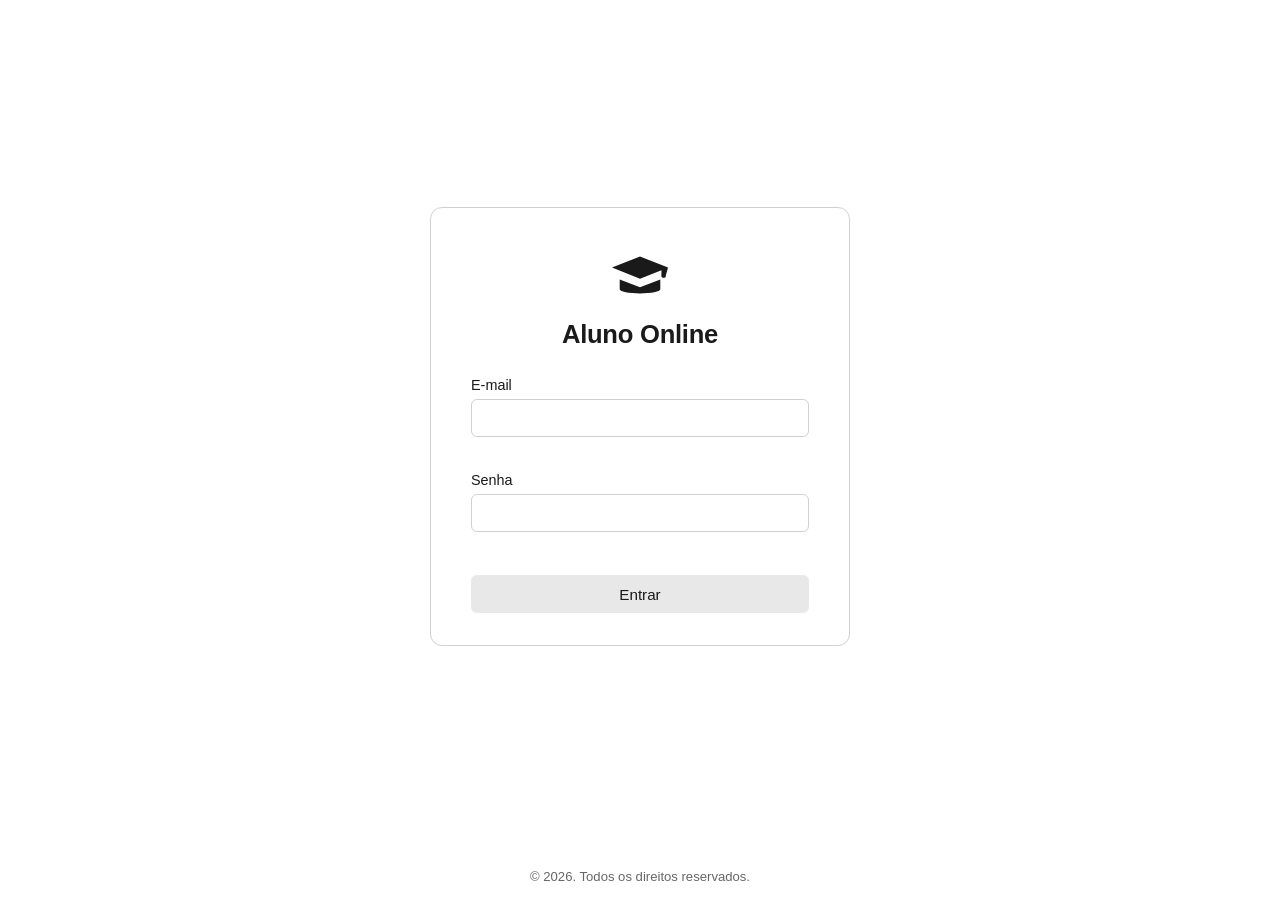
<file: praticas/aluno-online-vanilla/login.html>
<!DOCTYPE html>
<html lang="pt-BR">
<head>
  <meta charset="UTF-8" />
  <meta name="viewport" content="width=device-width, initial-scale=1.0" />
  <title>Aluno Online – Login</title>
  <link rel="stylesheet" href="src/style.css" />
</head>
<body>
  <main>
    <div class="form-container">
      <div class="logo">
        <svg xmlns="http://www.w3.org/2000/svg" viewBox="0 0 640 512" width="56" height="56">
          <path d="M320 32L0 160l320 128 245-98v70c0 8.8 7.2 16 16 16h18c8.8 0 16-7.2 16-16V250L640 160 320 32zM88 296v112c0 26.5 105.9 48 232 48s232-21.5 232-48V296L320 384 88 296z"/>
        </svg>
      </div>

      <h1>Aluno Online</h1>

      <form id="loginForm" novalidate>
        <div class="field-group">
          <label for="email">E-mail</label>
          <input type="email" id="email" name="email" autocomplete="email" />
          <p class="error-msg" id="emailError"></p>
        </div>

        <div class="field-group">
          <label for="senha">Senha</label>
          <input type="password" id="senha" name="senha" autocomplete="current-password" />
          <p class="error-msg" id="senhaError"></p>
        </div>

        <button type="submit">Entrar</button>
      </form>
    </div>
  </main>

  <footer>
    <p>© 2026. Todos os direitos reservados.</p>
  </footer>

  <script src="src/main.js"></script>
</body>
</html>
</file>
<file: praticas/aluno-online-vanilla/src/style.css>
:root {
  --cor-fundo: #fff;
  --cor-texto: #1a1a1a;
  --cor-erro: #c0392b;
  --cor-borda: #d0d0d0;
  --cor-botao-fundo: #e8e8e8;
  --cor-botao-texto: #1a1a1a;
}

* {
  box-sizing: border-box;
  margin: 0;
  padding: 0;
}

body {
  background-color: var(--cor-fundo);
  color: var(--cor-texto);
  font-family: -apple-system, BlinkMacSystemFont, "Segoe UI", sans-serif;
  min-height: 100vh;
  display: flex;
  flex-direction: column;
}

main {
  flex: 1;
  display: flex;
  align-items: center;
  justify-content: center;
  padding: 2rem 1rem;
}

.form-container {
  background: var(--cor-fundo);
  border: 1px solid var(--cor-borda);
  border-radius: 12px;
  padding: 2.5rem 2.5rem 2rem;
  width: 100%;
  max-width: 420px;
  display: flex;
  flex-direction: column;
  align-items: center;
}

.logo {
  margin-bottom: 0.75rem;
}

.logo svg {
  fill: var(--cor-texto);
}

h1 {
  font-size: 1.6rem;
  font-weight: 700;
  margin-bottom: 1.75rem;
  letter-spacing: -0.01em;
}

form {
  width: 100%;
  display: flex;
  flex-direction: column;
}

.field-group {
  display: flex;
  flex-direction: column;
  margin-bottom: 1rem;
}

label {
  font-size: 0.9rem;
  font-weight: 500;
  margin-bottom: 0.35rem;
  color: var(--cor-texto);
}

input {
  background-color: var(--cor-fundo);
  border: 1px solid var(--cor-borda);
  border-radius: 6px;
  padding: 0.6rem 0.75rem;
  font-size: 0.95rem;
  color: var(--cor-texto);
  outline: none;
  transition: border-color 0.15s;
  width: 100%;
}

input:focus {
  border-color: #888;
}

.error-msg {
  font-size: 0.82rem;
  color: var(--cor-erro);
  margin-top: 0.3rem;
  min-height: 1.1em;
}

button[type="submit"] {
  width: 100%;
  margin-top: 0.5rem;
  padding: 0.65rem;
  background-color: var(--cor-botao-fundo);
  color: var(--cor-botao-texto);
  border: none;
  border-radius: 6px;
  font-size: 0.95rem;
  font-weight: 500;
  cursor: pointer;
  transition: background-color 0.15s;
}

button[type="submit"]:hover {
  background-color: #d0d0d0;
}

footer {
  text-align: center;
  padding: 1rem;
  font-size: 0.82rem;
  color: #666;
}
</file>
